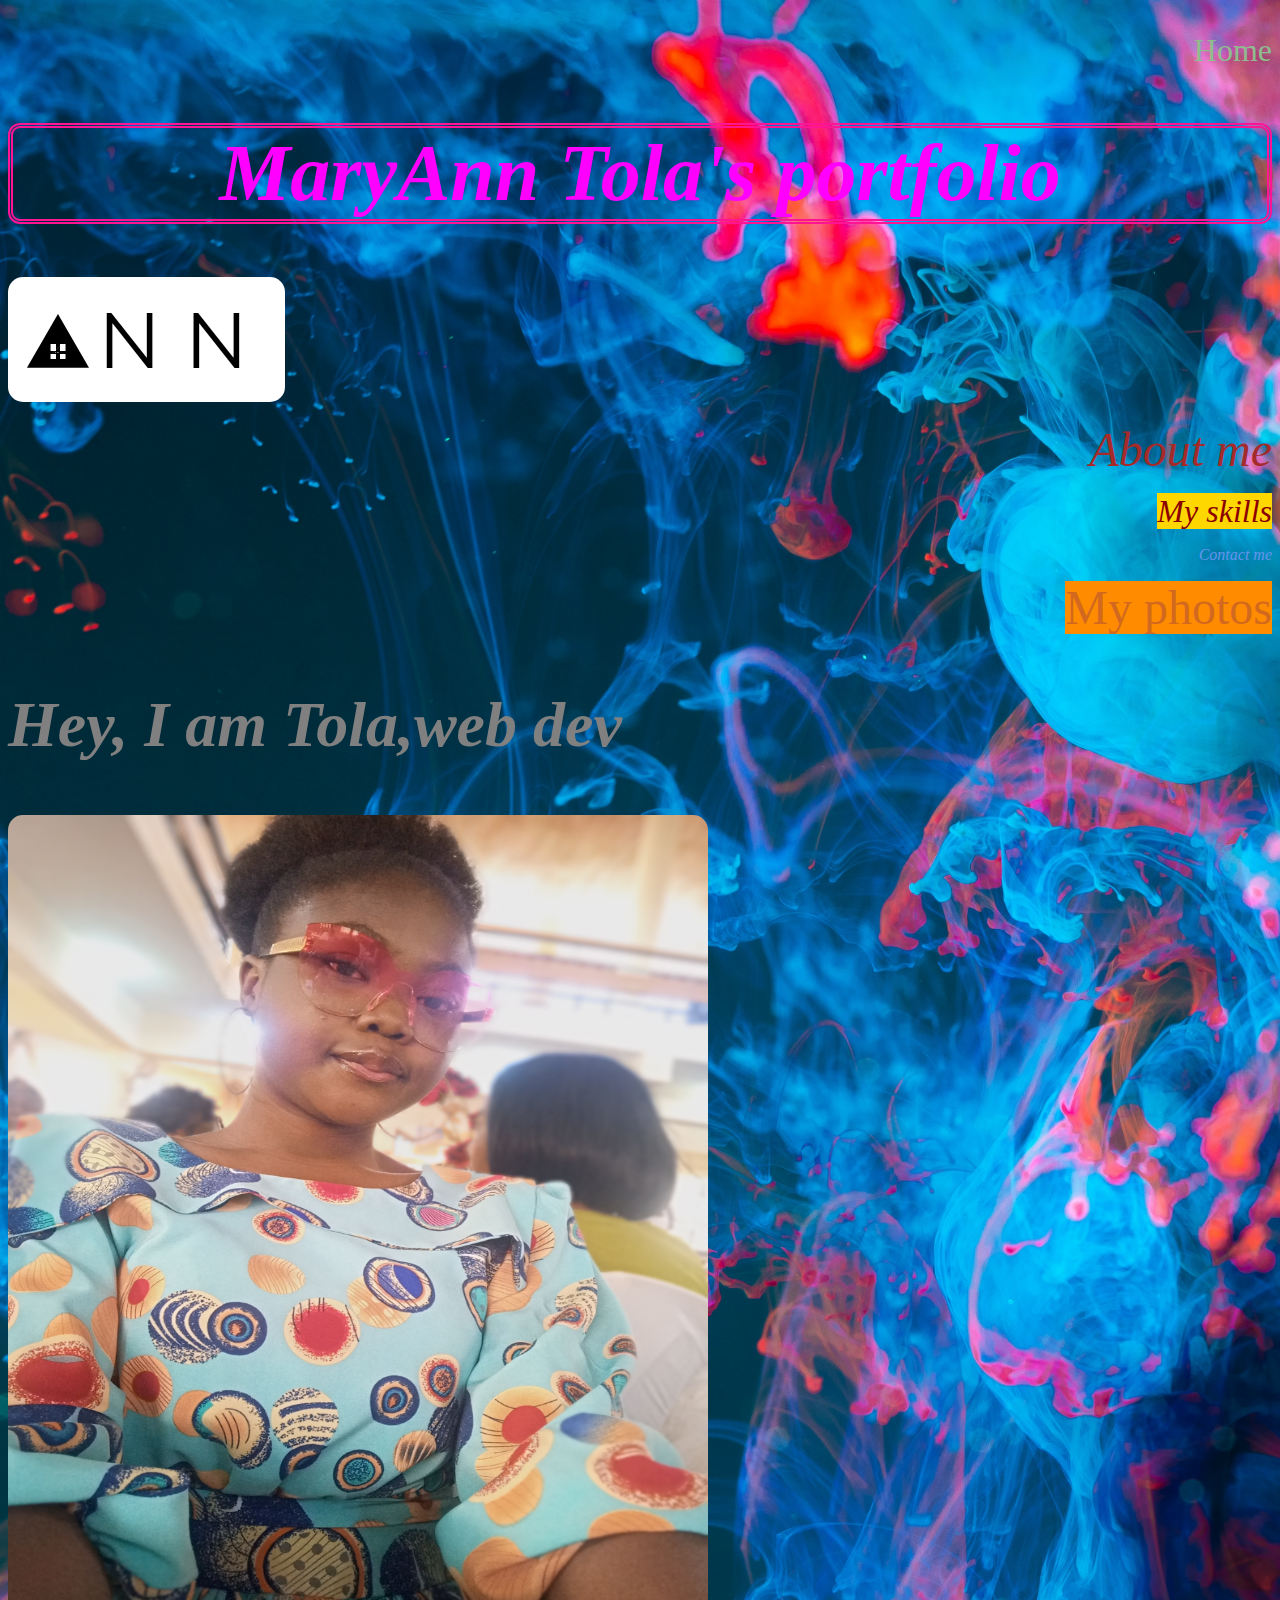
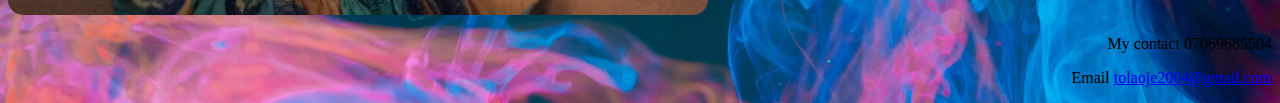
<file: index.html>
<!DOCTYPE html>
<html lang="en">
<head>
    <meta charset="UTF-8">
    <meta http-equiv="X-UA-Compatible" content="IE=edge">
    <meta name="viewport" content="width=device-width, initial-scale=1.0">
    <title>Dev Tola portfolio website</title>
    <link rel="stylesheet" href="css/style.css">

<style>
p.link5{font-size: 200%;
color: darkseagreen;
}
body{
    background-image: url("images/portfoliobackground1.jpg");
    background-size: cover;
}




</style>
</head>

<body>
    <div>
    <p class="link5">Home</p>
    </div>
<!-- heading -->
<div>
    <h1 class="double">
    <var>
    MaryAnn Tola's portfolio
    </var>
    </h1>
</div>
<div class="logo">
    <img src="images/logo.png" alt="my logo" >
    
</div>
<!-- links -->
<div>
    <p><a class="link1" href="About.html" target="blank"><em>About me</em></a></p>
    <p><a class="link2" href="skill.html" target="blank"><i>My skills</i></a></p>
    <p><a class="link3" href="contact.html" target="blank"><dfn>Contact me</dfn></a></p>
    <p><a class="link4" href="photos.html" target="blank"><it>My photos</it></a></p>
    <h2><em>Hey, I am Tola,web dev</em></h2>
</div>
<div>
    <img src="images/tola4.jpg" alt="picture of tola" width="700" height="800">
</div>
<div>
    <p>My contact  07069685504</p>
    <p>Email <a href="tolaoje2004@gmail.com">tolaoje2004@gmail.com</a></p>
</div>









</body>
</html>
</file>
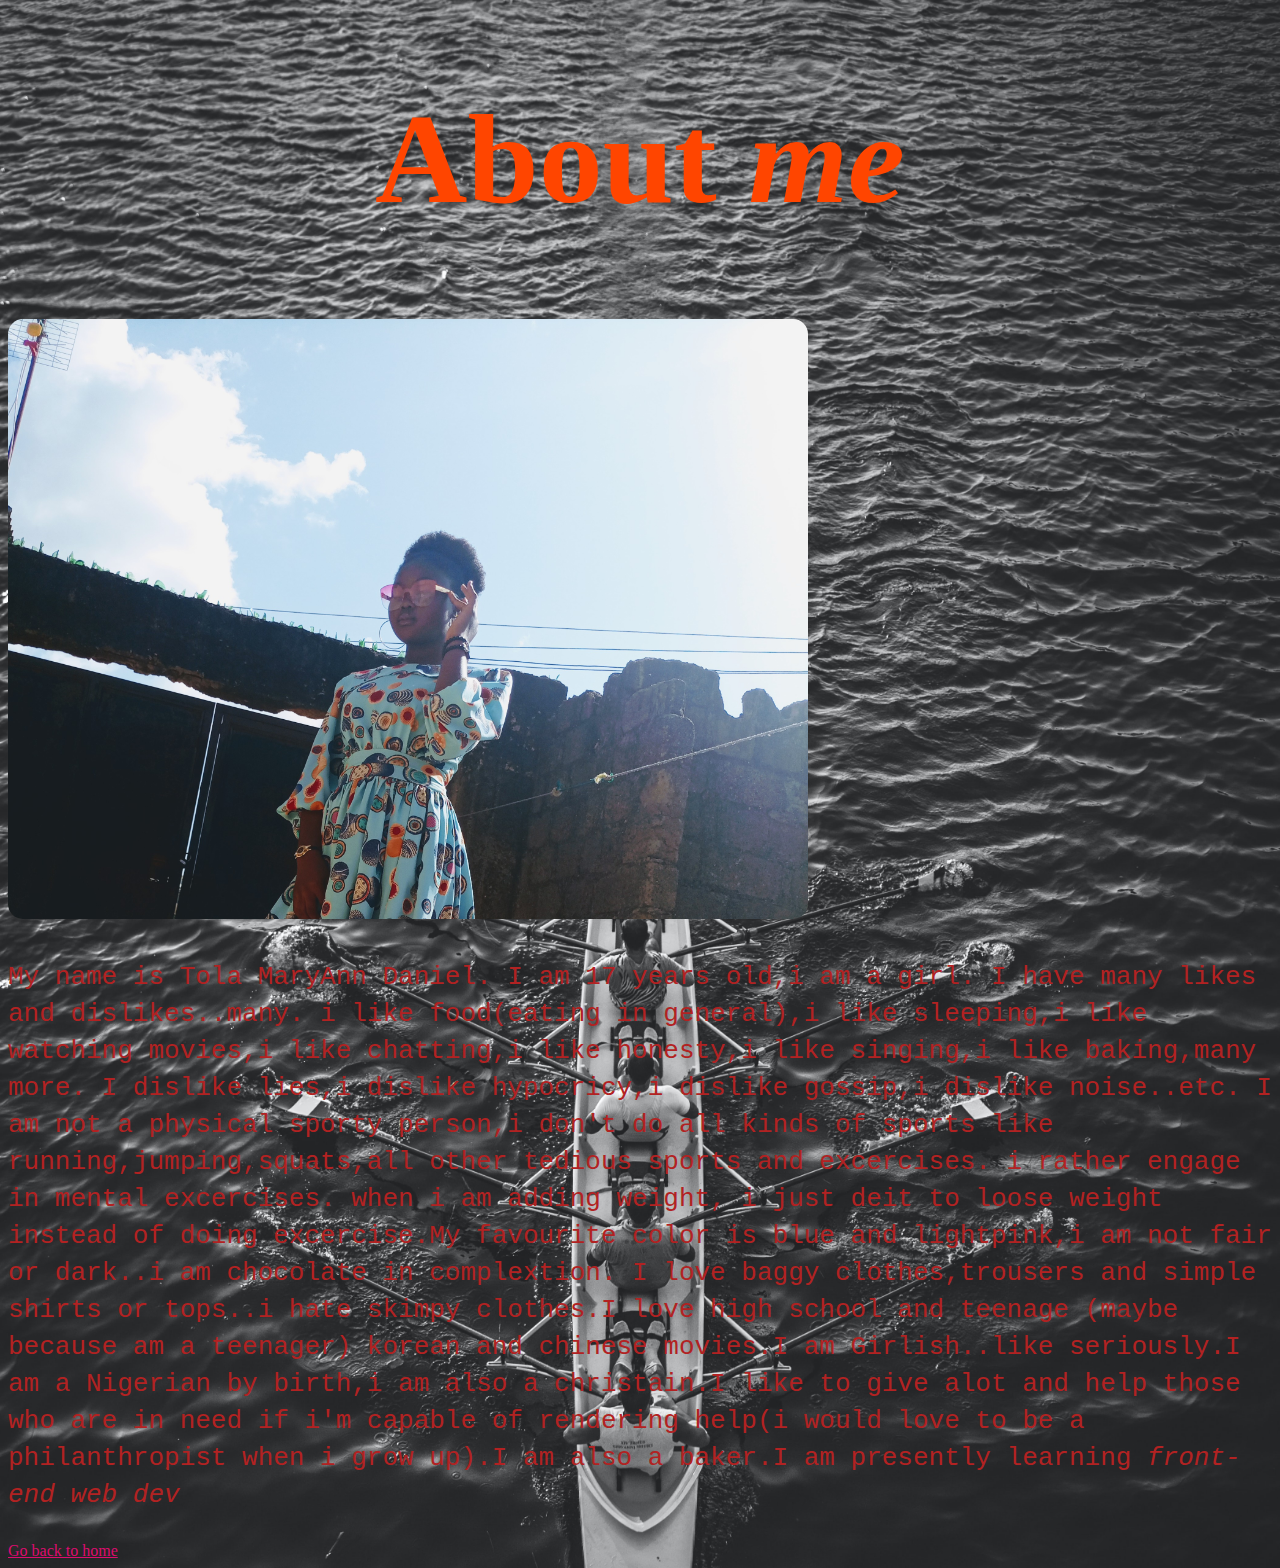
<file: about.html>
<!DOCTYPE html>
<html lang="en">
<head>
    <meta charset="UTF-8">
    <meta http-equiv="X-UA-Compatible" content="IE=edge">
    <meta name="viewport" content="width=device-width, initial-scale=1.0">
    <title>Document</title>
    <style>
h1{font-size: 800%;
color:orangered;
text-align: center;

}
p{color:firebrick;
font-size: 200%;
}
body{
    background-image: url("images/portfoliobackground4.jpg");
    background-size: cover;
}
a{
    font-size: 100%;
    color: rgb(221, 12, 110);
}

img{
    border-radius:15px ;
    text-align: center;
}


    </style>
</head>
<body>
    <!-- heading -->
    <div>
        <h1>About <var>me</var></h1>
    </div>
    <div>
        <img src="images/tola3.jpg" alt="tola" width="800" height="600">
    </div>
    <!-- paragraph -->
    <div>
        <p><samp>My name is Tola MaryAnn Daniel. I am 17 years old,i am a girl. I have many likes and dislikes..many. i like food(eating in general),i like sleeping,i like watching movies,i like chatting,i like honesty,i like singing,i like baking,many more. I dislike lies,i dislike hypocricy,i dislike gossip,i dislike noise..etc. I am not a physical sporty person,i don't do all kinds of sports like running,jumping,squats,all other tedious sports and excercises. i rather engage in mental excercises. when i am adding weight, i just deit to loose weight instead of doing excercise.My favourite color is blue and lightpink,i am not fair or dark..i am chocolate in complextion. I love baggy clothes,trousers and simple shirts or tops..i hate skimpy clothes.I love high school and teenage (maybe because am a teenager) korean and chinese movies.I am Girlish..like seriously.I am a Nigerian by birth,i am also a christain.I like to give alot and help those who are in need if i'm capable of rendering help(i would love to be a philanthropist when i grow up).I am also a baker.I am presently learning <em>front-end web dev</em>  </samp></p>
    </div>
    <div>
        <a href="index.html">Go back to home</a>
    </div>
</body>
</html>
</file>
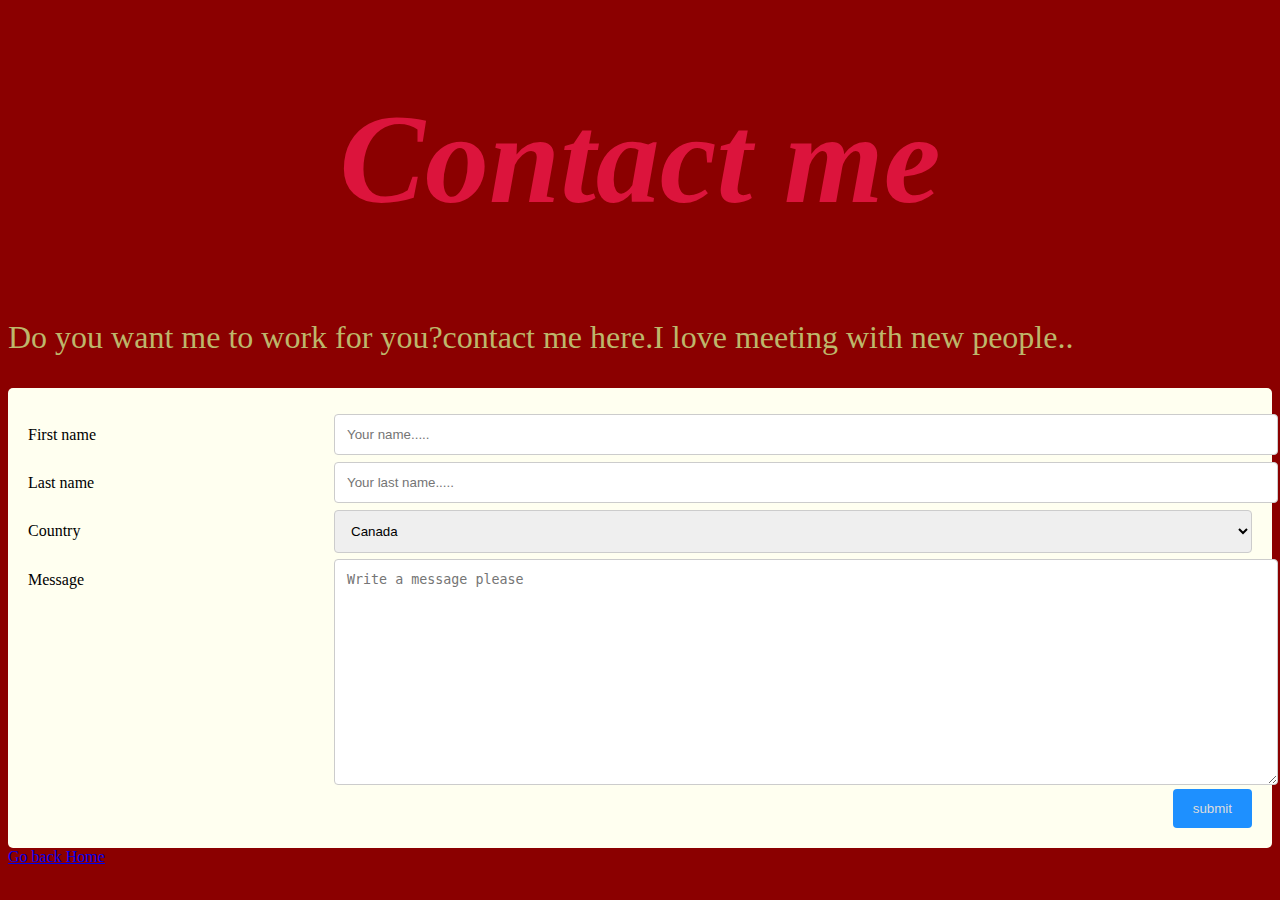
<file: contact.html>
<!DOCTYPE html>
<html lang="en">
<head>
    <meta charset="UTF-8">
    <meta http-equiv="X-UA-Compatible" content="IE=edge">
    <meta name="viewport" content="width=device-width, initial-scale=1.0">
    <title>Document</title>
</head>
<body>
<style>
h1{
    font-size: 800%;
    color: crimson;
    text-align: center;
}
p{
    font-size: 200%;
    color: darkkhaki;
}
body{
    background-color: darkred;
}

input[type=text], select, textarea{
    width: 100%;
    padding: 12px;
    border:1px solid #ccc;
    border-radius: 4px;
    resize: vertical;
}
label{
    padding: 12px 12px 12px 0;
    display: inline-block;
}
input[type=submit]{
    background-color: dodgerblue;
    color: gainsboro;
    padding: 12px 20px;
    border: none;
    border-radius: 4px;
    cursor: pointer;
    float: right;
}
input[type=submit]:hover{
background-color: honeydew;
}
.container{
    border-radius: 5px;
background-color: ivory;
padding: 20px;
}
.col-25{
    float: left;
    width: 25%;
    margin-top: 6px;
}
.col-75{
    float: left;
    width: 75%;
    margin-top: 6px;
}

/* Clear floats after the columns */
.row:after {
    content: "";
  display: table;
  clear: both;
}
/* Responsive layout - when the screen is less than 600px wide, make the two columns stack on top of each other instead of next to each other */
@media screen and (max-width: 600px) {
    .col-25, .col-75, input[type=submit] {
        width: 100%;
    margin-top: 0;
    }
}
</style>
</head>
    <body>
        <!-- heading -->
        <heading>
    <div>
    <h1><i>Contact me</i></h1>
    </div>
        </heading>
        <div>
            <P>Do you want me to work for you?contact me here.I love meeting with new people.. </P>
        </div>
    <div class="container">
        <form>
        <div class="row">
        <div class="col-25">
        <label for="fname">First name</label>
        </div>
        <div class="col-75">
        <input type="text" id="fname" name="First mame" placeholder="Your name.....">
        </div>
        </div>
        <div class="row">
        <div class="col-25">
        <label for="lname">Last name</label>
        </div>
        <div class="col-75">
        <input type="text" id="lname" name="Last name" placeholder="Your last name.....">
        </div>
        </div>
        <div class="row">
        <div class="col-25">
        <label for="country">Country</label>
        </div>
        <div class="col-75">
        <select id="country" name="country">
        <option value="Canada">Canada</option>
        <option value="Nigeria">Nigeria</option>
        <option value="USA">USA</option>
        <option value="Other">Other</option>
        </select>
        </div>
        </div>
        <div class="row">
        <div class="col-25">
        <label for="message">Message</label>
            </div>
                <div class="col-75">
                <textarea id="message" name="Massage" placeholder="Write a message please" style="height: 200px;"></textarea>
                </div>
            </div>
            <div class="row">
            <input type="submit" value="submit">
            </div>
        </form>
    </div>
    <a href="index.html">Go back Home</a>


    </body>
</html>
</file>
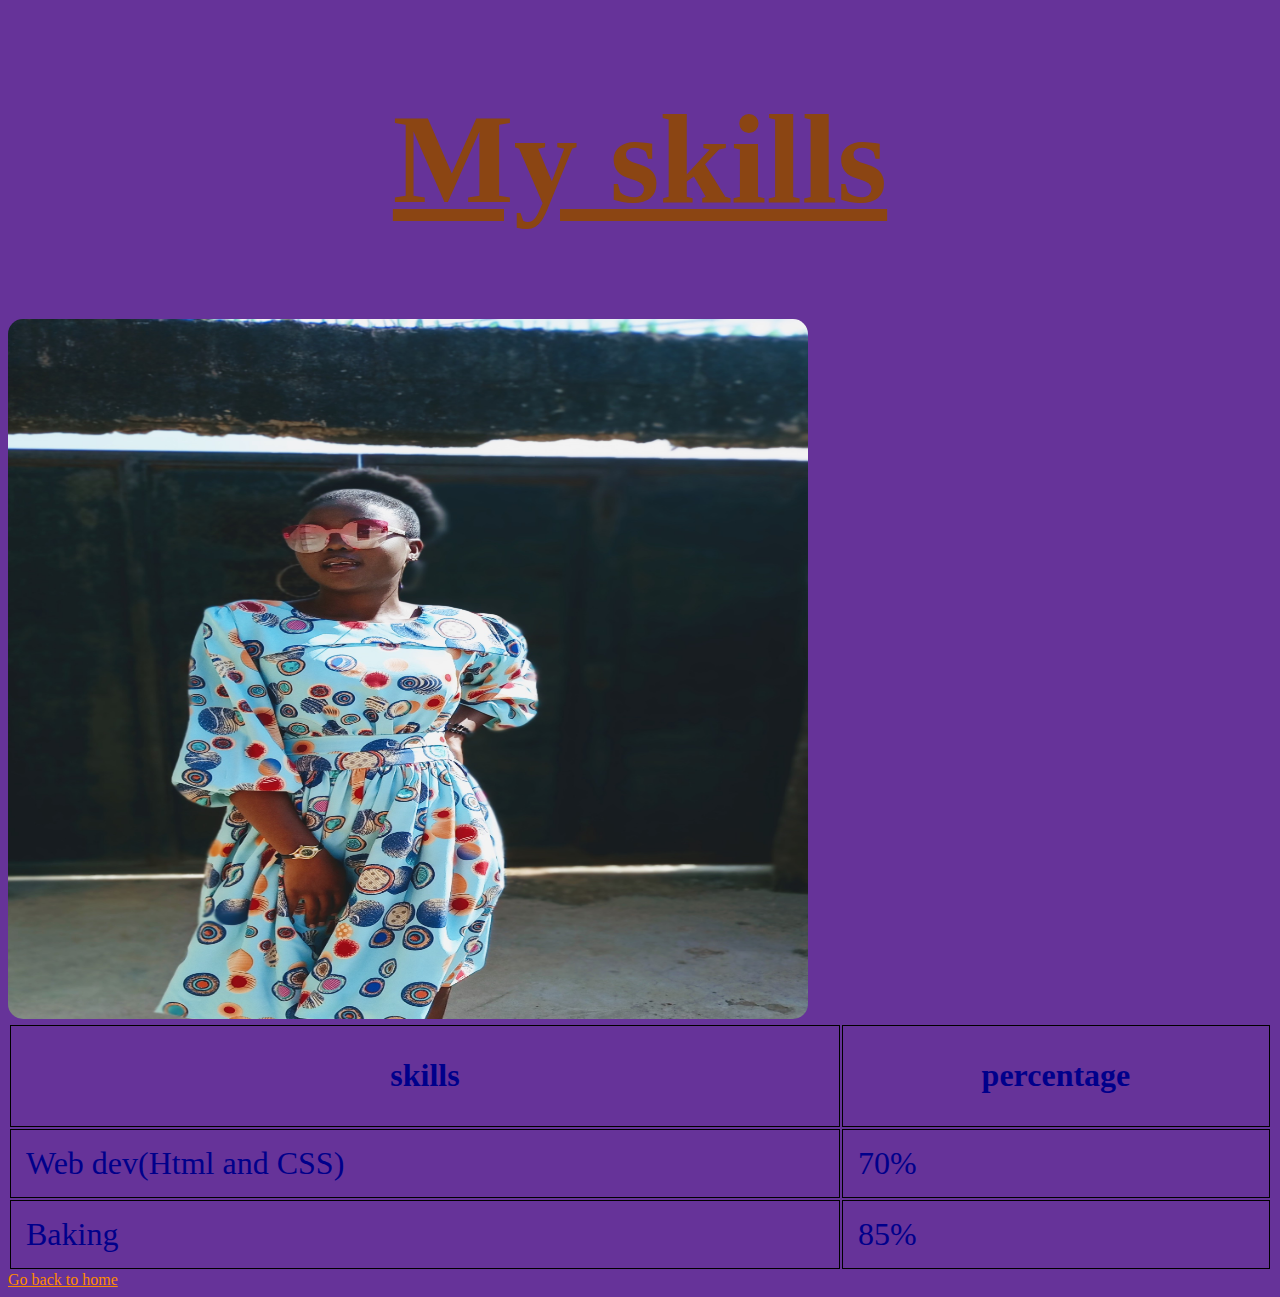
<file: skill.html>
<!DOCTYPE html>
<html lang="en">
<head>
    <meta charset="UTF-8">
    <meta http-equiv="X-UA-Compatible" content="IE=edge">
    <meta name="viewport" content="width=device-width, initial-scale=1.0">
    <title>Document</title>
    <style>
h1{
    color:saddlebrown;
    font-size: 800%;
    text-align: center;
}
body{
    background-color:rebeccapurple;
}
table th, td {
    border:1px solid black ;
}
table{
    width: 100%;
    color: darkblue;
    font-size: 200%;
}
th{
    height: 70px;
}
td, th {
    padding:15px ;
}
tr:hover{
    background-color: cornflowerblue;
}
a{
    font-size: 100%;
    color: darkorange;
}
img{
    border-radius: 15px;
}

    </style>
</head>
<body>
    <!-- heading -->
<div>
    <h1><u>My skills</u></h1>
</div>
<div>
    <img src="images/tola1.jpg" alt="tola" width="800" height="700">
</div>
    <!-- skill table -->
    <table>
<tr>
    <th >skills</th>
    <th>percentage</th>
</tr>
<tr>
    <td>Web dev(Html and CSS)</td>
    <td>70%</td>
</tr>
<tr>
<td>Baking</td>
<td>85%</td>
</tr>
    </table>
<div>
    <a href="index.html">Go back to home</a>
</div>


</body>
</html>
</file>
<file: css/style.css>
h1
{color:fuchsia;
font-size: 500%;
text-align: center;
}
p
{text-align: right;

}
h1.double
{border-style: double;
border-color:deeppink;
border-radius: 12px;
border-width: 5px;
}
a.link1:link
{text-decoration: none;
color:brown;
background-color: transparent;
font-size: 300%;
}
a.link1:visited
{text-decoration: none;
color: whitesmoke;
background-color: violet;
}
a.link1:hover
{text-decoration: underline;
color: thistle;
background-color:transparent;
}
a.link1:active
{text-decoration: underline;
color: cadetblue;
background-color: transparent;
}

a.link2:link
{text-decoration: none;
color: darkred;
background-color: gold;
font-size: 200%;
}
a.link2:visited
{text-decoration: none;
color: honeydew;
background-color: transparent;
}
a.link2:hover
{text-decoration: underline;
color: wheat;
background-color: transparent;
}
a.link2:active
{text-decoration: none;
color: turquoise;
background-color: transparent;
}
a.link3:link
{text-decoration: none;
color: cornflowerblue;
background-color: transparent;
font-size: 100%;
}
a.link3:visited
{text-decoration: none;
color: darkred;
background-color: darkslateblue;
}
a.link3:hover
{text-decoration: none;
color: dimgray;
background-color: transparent;
}
a.link3:active
{text-decoration: none;
color: cadetblue;
background-color: transparent;
}
a.link4:link
{text-decoration: none;
color: chocolate;
background-color: darkorange;
font-size: 300%;
}
a.link4:visited
{text-decoration: none;
color: darkseagreen;
background-color:transparent;
}
a.link4:hover
{text-decoration: none;
color:cadetblue;
background-color: transparent;
}
a.link4:active
{text-decoration: none;
color: wheat;
background-color: transparent;
}
img
{border-radius: 15px;
}
h2
{
    text-align: left;
    font-size: 400%;
    color: grey;
    
}
</file>
